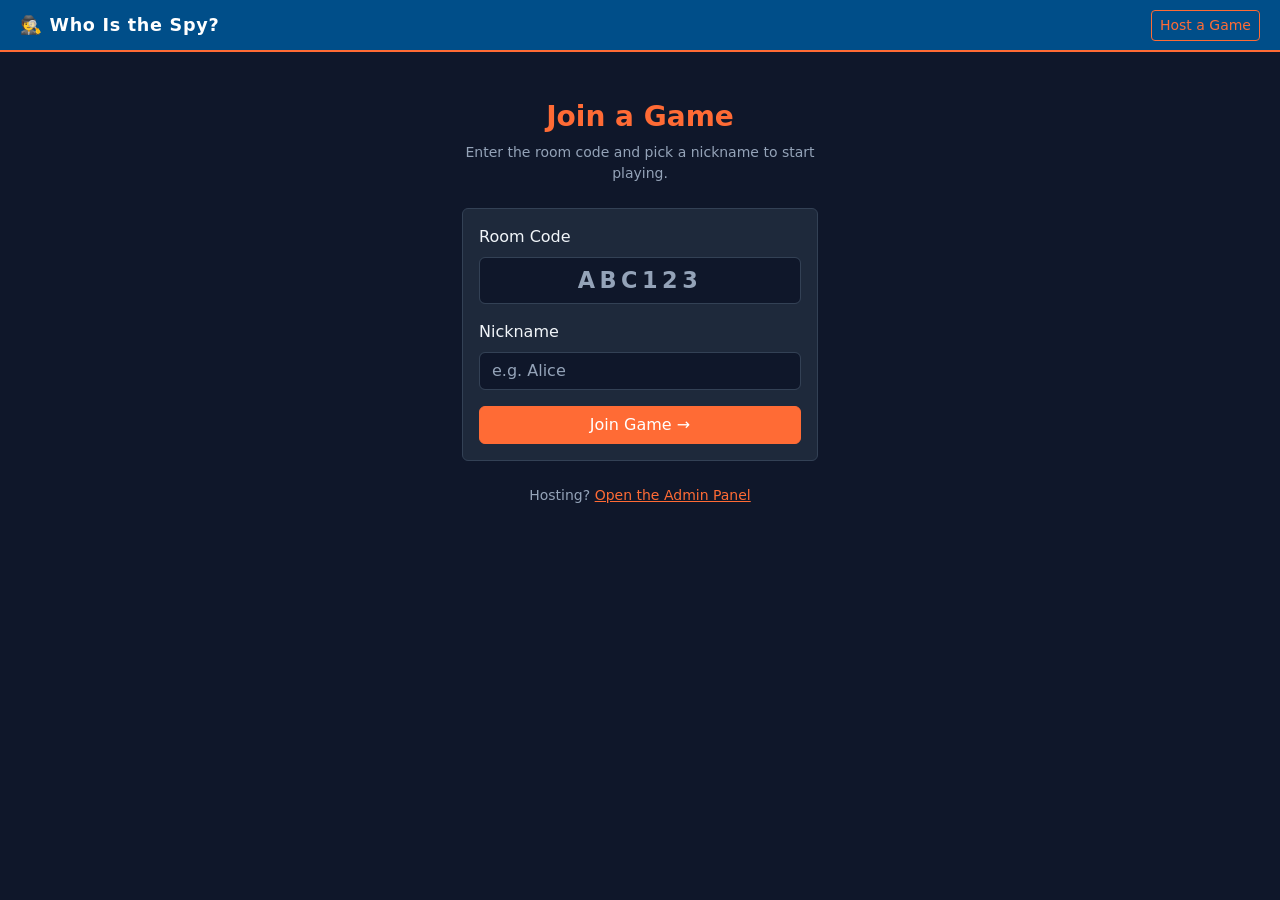
<file: src/frontend/index.html>
<!DOCTYPE html>
<html lang="en">
<head>
  <meta charset="UTF-8" />
  <meta http-equiv="Cache-Control" content="no-cache, no-store, must-revalidate" />
  <meta http-equiv="Pragma" content="no-cache" />
  <meta http-equiv="Expires" content="0" />
  <meta name="viewport" content="width=device-width, initial-scale=1" />
  <title>Join — Who Is the Spy?</title>
  <link rel="stylesheet" href="https://cdn.jsdelivr.net/npm/bootstrap@5.3.3/dist/css/bootstrap.min.css" />
  <link rel="stylesheet" href="css/theme.css" />
  <link rel="stylesheet" href="css/game.css" />
</head>
<body>
  <a href="#main-content" class="sr-only">Skip to main content</a>

  <header class="site-header d-flex align-items-center justify-content-between">
    <span class="brand">🕵️ Who Is the Spy?</span>
    <a href="/admin.html" class="btn btn-sm btn-outline-primary">Host a Game</a>
  </header>

  <main id="main-content" class="container-xl py-5">
    <div class="row justify-content-center">
      <div class="col-lg-4 col-md-6">

        <div class="text-center mb-4">
          <h1 class="h3 fw-bold" style="color:var(--color-primary)">Join a Game</h1>
          <p class="text-muted small">
            Enter the room code and pick a nickname to start playing.
          </p>
        </div>

        <div class="card">
          <div class="card-body">
            <div class="mb-3">
              <label for="input-room-code" class="form-label">Room Code</label>
              <input type="text" id="input-room-code" class="form-control text-center fw-bold"
                     placeholder="ABC123" maxlength="6" autocomplete="off"
                     aria-required="true"
                     style="font-size:1.4rem;letter-spacing:0.2em;text-transform:uppercase" />
            </div>
            <div class="mb-3">
              <label for="input-nickname" class="form-label">Nickname</label>
              <input type="text" id="input-nickname" class="form-control"
                     placeholder="e.g. Alice" maxlength="20"
                     autocomplete="nickname" aria-required="true" />
            </div>
            <div id="join-error" role="alert" aria-live="assertive"
                 class="text-danger small mb-2"></div>
            <button id="btn-join" class="btn btn-primary w-100">
              Join Game →
            </button>
          </div>
        </div>

        <p class="text-center text-muted small mt-4">
          Hosting? <a href="/admin.html">Open the Admin Panel</a>
        </p>

      </div>
    </div>
  </main>

  <script src="https://cdn.jsdelivr.net/npm/bootstrap@5.3.3/dist/js/bootstrap.bundle.min.js"></script>
  <script src="js/shared/api.js"></script>
  <script src="js/shared/toast.js"></script>
  <script src="js/lobby.js"></script>
</body>
</html>
</file>
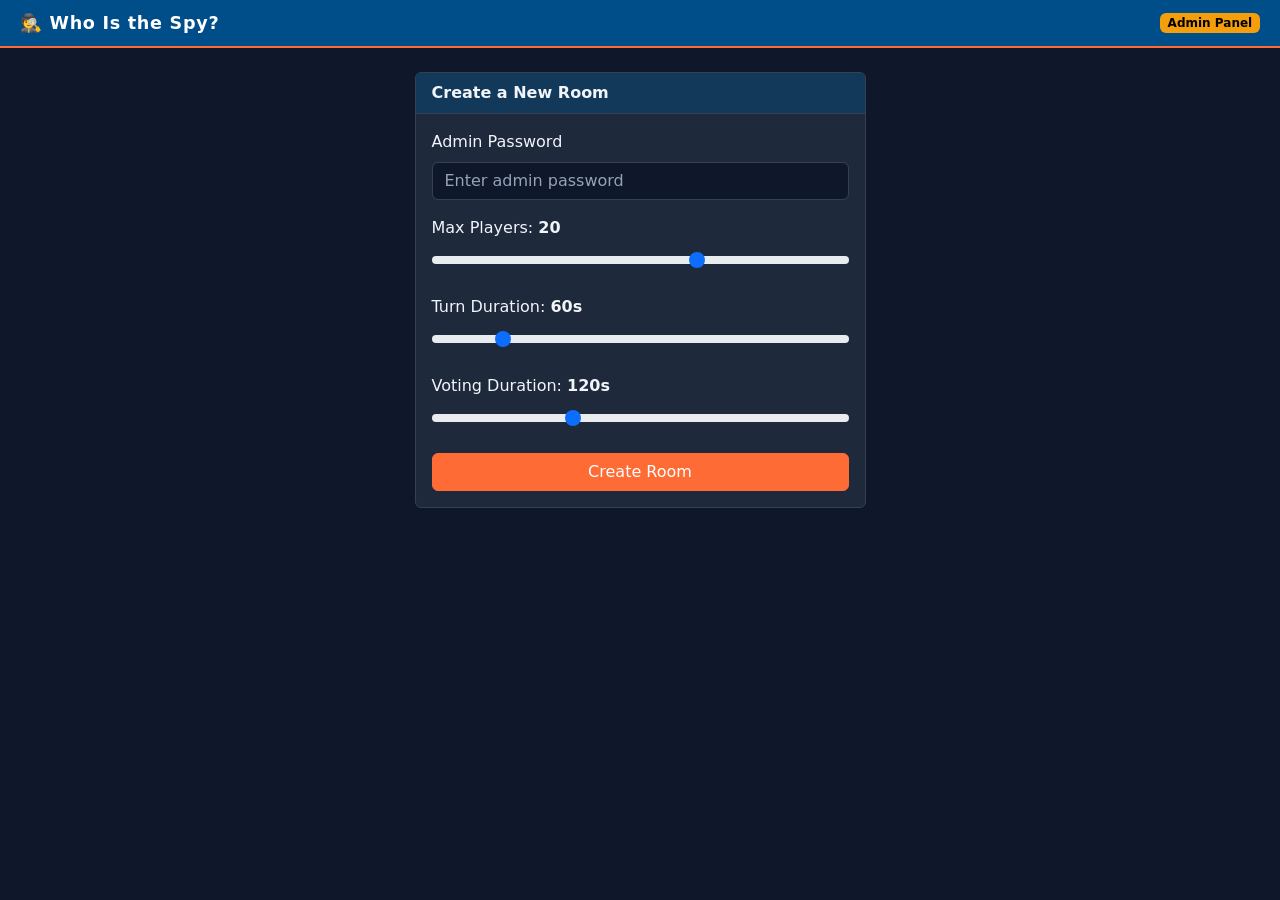
<file: src/frontend/admin.html>
<!DOCTYPE html>
<html lang="en">
<head>
  <meta charset="UTF-8" />
  <meta http-equiv="Cache-Control" content="no-cache, no-store, must-revalidate" />
  <meta http-equiv="Pragma" content="no-cache" />
  <meta http-equiv="Expires" content="0" />
  <meta name="viewport" content="width=device-width, initial-scale=1" />
  <title>Admin — Who Is the Spy?</title>
  <link rel="stylesheet" href="https://cdn.jsdelivr.net/npm/bootstrap@5.3.3/dist/css/bootstrap.min.css" />
  <link rel="stylesheet" href="css/theme.css" />
  <link rel="stylesheet" href="css/game.css" />
</head>
<body>
  <a href="#main-content" class="sr-only">Skip to main content</a>

  <header class="site-header d-flex align-items-center justify-content-between">
    <a href="/" class="brand">🕵️ Who Is the Spy?</a>
    <div class="d-flex align-items-center gap-2">
      <span id="phase-badge" class="phase-badge phase-badge--waiting d-none"
            aria-live="polite" aria-label="Current phase: Waiting">Waiting</span>
      <span class="badge" style="background:var(--color-warning);color:#000;font-size:0.75rem;">
        Admin Panel
      </span>
    </div>
  </header>

  <main id="main-content" class="container-xl py-4">

    <!-- ─── Create room section ─────────────────────────────────────────────── -->
    <section id="section-create" aria-labelledby="heading-create">
      <div class="row justify-content-center">
        <div class="col-lg-5">
          <div class="card">
            <div class="card-header" id="heading-create">Create a New Room</div>
            <div class="card-body">

              <div class="mb-3">
                <label for="input-admin-pass" class="form-label">Admin Password</label>
                <input type="password" id="input-admin-pass" class="form-control"
                       placeholder="Enter admin password" autocomplete="current-password"
                       aria-required="true" />
              </div>

              <div class="mb-3">
                <label for="input-max-players" class="form-label">
                  Max Players: <strong id="max-players-display">20</strong>
                </label>
                <input type="range" id="input-max-players" class="form-range"
                       min="2" max="30" value="20"
                       oninput="document.getElementById('max-players-display').textContent=this.value" />
              </div>

              <div class="mb-3">
                <label for="input-turn-secs-create" class="form-label">
                  Turn Duration: <strong id="turn-secs-create-display">60s</strong>
                </label>
                <input type="range" id="input-turn-secs-create" class="form-range"
                       min="15" max="300" step="5" value="60" />
              </div>

              <div class="mb-3">
                <label for="input-voting-secs-create" class="form-label">
                  Voting Duration: <strong id="voting-secs-create-display">120s</strong>
                </label>
                <input type="range" id="input-voting-secs-create" class="form-range"
                       min="30" max="300" step="10" value="120" />
              </div>

              <button id="btn-create-room" class="btn btn-primary w-100">
                Create Room
              </button>
            </div>
          </div>
        </div>
      </div>
    </section>

    <!-- ─── Room management section (shown after creation) ─────────────────── -->
    <section id="section-room" class="d-none" aria-labelledby="heading-room">
      <div class="row g-3">

        <!-- ── Left column: room info + controls ──────────────────────────── -->
        <div class="col-lg-5">

          <!-- Room card -->
          <div class="card mb-3">
            <div class="card-header" id="heading-room">Room</div>
            <div class="card-body text-center">
              <div class="room-code mb-1" id="display-room-code" aria-label="Room code">——</div>
              <p class="text-muted small mb-2">Shareable link:</p>
              <a id="display-room-link" href="#" class="small text-break" target="_blank">#</a>
              <button id="btn-copy-link" class="btn btn-sm btn-outline-primary mt-2 w-100">
                📋 Copy Link
              </button>
            </div>
          </div>

          <!-- Round controls card -->
          <div class="card mb-3">
            <div class="card-header d-flex justify-content-between align-items-center">
              <span>Round Controls</span>
              <span id="display-phase" class="badge bg-secondary">—</span>
            </div>

            <!-- Admin timer bar -->
            <div id="admin-timer-wrap" class="d-none px-3 pt-3 pb-0">
              <div class="d-flex justify-content-between align-items-center mb-1">
                <small class="text-muted fw-600">Timer</small>
                <small id="admin-timer-label" aria-live="polite" class="text-muted">—</small>
                <span id="admin-timer-paused" class="badge bg-warning text-dark d-none ms-1">⏸ PAUSED</span>
              </div>
              <div class="progress mb-3" style="height:8px;background:var(--color-border);">
                <div id="admin-timer-bar" class="progress-bar timer-bar timer-bar--safe"
                     role="progressbar" style="width:100%"
                     aria-valuenow="100" aria-valuemin="0" aria-valuemax="100">
                </div>
              </div>
            </div>

            <div class="card-body d-flex gap-2 flex-wrap">
              <button id="btn-start-round" class="btn btn-primary btn-sm flex-grow-1">
                ▶ Start Round
              </button>
              <button id="btn-advance" class="btn btn-outline-primary btn-sm flex-grow-1">
                ⏭ Advance
              </button>
              <button id="btn-skip-to-voting" class="btn btn-outline-warning btn-sm flex-grow-1 d-none">
                🗳️ Start Voting
              </button>
<button id="btn-pause-resume" class="btn btn-warning btn-sm flex-grow-1 d-none">
                ⏸ Pause Timer
              </button>
            </div>
            <div class="card-body pt-0">
              <button id="btn-reset-game" class="btn btn-outline-danger btn-sm w-100 mt-2">
                🔄 Reset Game
              </button>
            </div>
          </div>

          <!-- Live duration settings card -->
          <div class="card">
            <div class="card-header">⏱ Adjust Durations</div>
            <div class="card-body">

              <div class="mb-3">
                <label for="input-turn-secs" class="form-label">
                  Turn Duration: <strong id="turn-secs-display">60s</strong>
                </label>
                <input type="range" id="input-turn-secs" class="form-range"
                       min="15" max="300" step="5" value="60" />
              </div>

              <div class="mb-3">
                <label for="input-voting-secs" class="form-label">
                  Voting Duration: <strong id="voting-secs-display">120s</strong>
                </label>
                <input type="range" id="input-voting-secs" class="form-range"
                       min="30" max="300" step="10" value="120" />
              </div>

              <button id="btn-apply-duration" class="btn btn-outline-warning btn-sm w-100">
                💾 Apply Duration
              </button>
            </div>
          </div>

        </div>

        <!-- ── Right column: player list ──────────────────────────────────── -->
        <div class="col-lg-7">
          <div class="card mb-3">
            <div class="card-header d-flex justify-content-between align-items-center">
              <span>Players</span>
              <small id="player-count-summary" class="text-muted"></small>
            </div>

            <!-- Word pair strip (shown once a round starts) -->
            <div id="display-words" class="d-none px-3 pt-3 pb-1">
              <div class="d-flex gap-2 flex-wrap">
                <span class="badge rounded-pill bg-success fs-6 px-3 py-2">
                  Civilian: <strong id="display-civilian-word">—</strong>
                </span>
                <span class="badge rounded-pill bg-danger fs-6 px-3 py-2">
                  Spy: <strong id="display-spy-word">—</strong>
                </span>
              </div>
            </div>

            <div class="card-body" style="max-height:60vh;overflow-y:auto;">
              <ul id="player-list" class="player-list" aria-live="polite" aria-label="Player list">
                <li class="text-muted small p-2">Waiting for players…</li>
              </ul>
            </div>
          </div>

          <!-- Vote roster (visible only during Voting phase) -->
          <div id="vote-roster-wrap" class="card d-none">
            <div class="card-header d-flex justify-content-between align-items-center">
              <span>🗳️ Votes Cast</span>
              <small id="vote-roster-progress" class="text-muted" aria-live="polite"></small>
            </div>
            <div class="card-body p-2">
              <ul id="vote-roster-list" class="vote-roster" aria-live="polite" aria-label="Votes cast">
                <li class="text-muted small p-2">No votes cast yet…</li>
              </ul>
            </div>
          </div>

        </div>

      </div>
    </section>

  </main>

  <!-- Game over modal -->
  <div class="modal fade" id="gameOverModal" tabindex="-1"
       role="dialog" aria-labelledby="gameOverModalLabel" aria-modal="true"
       data-bs-backdrop="static" data-bs-keyboard="false">
    <div class="modal-dialog modal-dialog-centered">
      <div class="modal-content text-center" id="game-over-modal-content">
        <div class="modal-body py-5 px-4">
          <div id="game-over-icon" style="font-size:3.5rem;margin-bottom:.75rem;" aria-hidden="true"></div>
          <h2 class="h4 mb-2" id="gameOverModalLabel"></h2>
          <p class="mb-2" id="game-over-subtitle" class="text-muted"></p>
          <p class="fw-bold fs-5 mb-4" id="game-over-spy-reveal"></p>
          <button type="button" class="btn btn-primary btn-lg"
                  data-bs-dismiss="modal" aria-label="Close game over screen">
            Close
          </button>
        </div>
      </div>
    </div>
  </div>

  <script src="https://cdn.jsdelivr.net/npm/bootstrap@5.3.3/dist/js/bootstrap.bundle.min.js"></script>
  <script src="js/shared/api.js"></script>
  <script src="js/shared/polling.js"></script>
  <script src="js/shared/toast.js"></script>
  <script src="js/admin.js"></script>
</body>
</html>
</file>
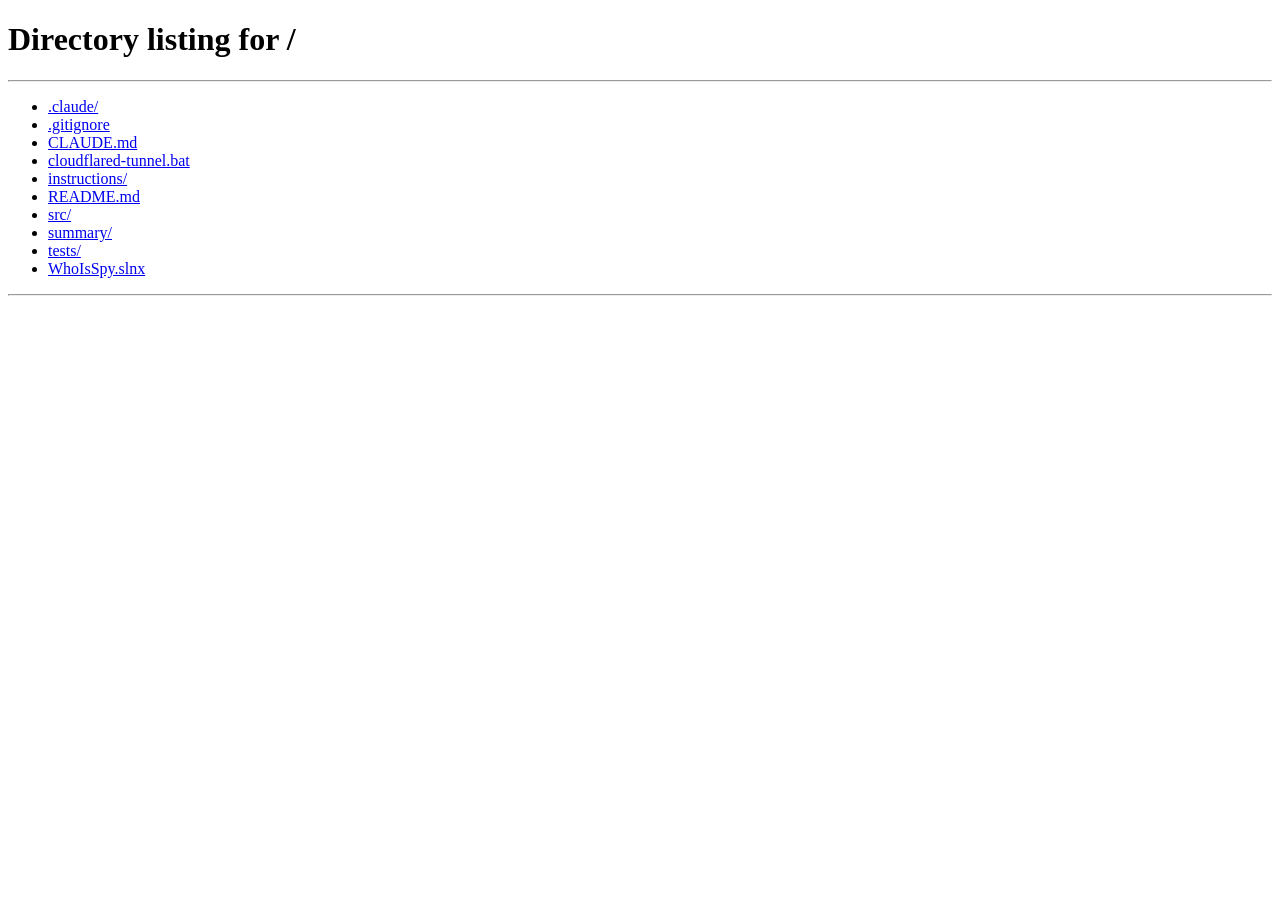
<file: src/frontend/game.html>
<!DOCTYPE html>
<html lang="en">
<head>
  <meta charset="UTF-8" />
  <meta http-equiv="Cache-Control" content="no-cache, no-store, must-revalidate" />
  <meta http-equiv="Pragma" content="no-cache" />
  <meta http-equiv="Expires" content="0" />
  <meta name="viewport" content="width=device-width, initial-scale=1" />
  <title>Game — Who Is the Spy?</title>
  <link rel="stylesheet" href="https://cdn.jsdelivr.net/npm/bootstrap@5.3.3/dist/css/bootstrap.min.css" />
  <link rel="stylesheet" href="css/theme.css" />
  <link rel="stylesheet" href="css/game.css" />
</head>
<body>
  <a href="#main-content" class="sr-only">Skip to main content</a>

  <!-- Header -->
  <header class="site-header d-flex align-items-center justify-content-between gap-3">
    <span class="brand">🕵️ Who Is the Spy?</span>
    <div class="d-flex align-items-center gap-2">
      <span id="phase-badge" class="phase-badge phase-badge--waiting"
            aria-live="polite" aria-label="Current phase: Waiting">Waiting</span>
      <span id="room-code-label" class="text-muted small"></span>
    </div>
    <button id="btn-reveal-word" class="btn btn-sm btn-primary d-none">
      🔍 My Word
    </button>
  </header>

  <main id="main-content" class="container-xl py-3">
    <div class="row g-3">

      <!-- Left: Timer + Players -->
      <div class="col-lg-4">

        <!-- Timer -->
        <div id="timer-bar-wrap" class="card mb-3 d-none">
          <div class="card-body py-2">
            <div class="d-flex justify-content-between mb-1">
              <small class="text-muted fw-600">Turn Timer</small>
              <small id="timer-label" aria-live="polite" class="text-muted">—</small>
            </div>
            <div class="progress" style="height:8px;background:var(--color-border);">
              <div id="timer-bar" class="progress-bar timer-bar timer-bar--safe"
                   role="progressbar" style="width:100%"
                   aria-valuenow="100" aria-valuemin="0" aria-valuemax="100">
              </div>
            </div>
          </div>
        </div>

        <!-- Players -->
        <div class="card">
          <div class="card-header d-flex justify-content-between align-items-center">
            <span>Players</span>
            <span id="player-count" class="badge bg-secondary">0</span>
          </div>
          <div class="card-body p-2" style="max-height:calc(100vh - 220px);overflow-y:auto;">
            <ul id="player-list" class="player-list"
                aria-live="polite" aria-label="Player list">
              <li class="text-muted small p-2">Waiting for players…</li>
            </ul>
          </div>
        </div>
      </div>

      <!-- Right: Game actions -->
      <div class="col-lg-8">

        <!-- Discussion info -->
        <div id="section-discussion" class="card mb-3">
          <div class="card-header">Discussion</div>
          <div class="card-body">
            <p class="text-muted small mb-1">
              Each player takes a turn describing their word without saying it directly.
            </p>
            <div id="current-speaker-info" aria-live="polite" class="fw-600 mt-2">
              Waiting for the round to start…
            </div>
          </div>
        </div>

        <!-- Voting section (hidden until Voting phase) -->
        <section id="section-vote" class="card d-none" aria-labelledby="vote-heading">
          <div class="card-header" id="vote-heading">🗳️ Vote to Eliminate</div>
          <div class="card-body">
            <p class="text-muted small mb-3">
              Who do you think is the spy? Select a player to vote them out.
            </p>
            <div id="vote-grid" class="vote-grid" role="group"
                 aria-label="Vote for a player"></div>
          </div>
        </section>

      </div>
    </div>
  </main>

  <!-- Word reveal modal -->
  <div class="modal fade spy-reveal-modal" id="wordModal" tabindex="-1"
       role="dialog" aria-labelledby="wordModalLabel" aria-describedby="wordModalDesc">
    <div class="modal-dialog modal-dialog-centered">
      <div class="modal-content">
        <div class="modal-header border-0 pb-0">
          <h2 class="modal-title h5" id="wordModalLabel">Your Secret Word</h2>
          <button type="button" class="btn-close btn-close-white"
                  data-bs-dismiss="modal" aria-label="Close"></button>
        </div>
        <div class="modal-body text-center py-4">
          <p id="wordModalDesc" class="text-muted small mb-3">
            Tap the word below to reveal it. Keep it secret!
          </p>
          <div id="word-display" class="word-reveal" role="button"
               tabindex="0" aria-label="Tap to reveal your word"
               data-word="">
            Tap to reveal
          </div>
        </div>
        <div class="modal-footer border-0 pt-0 justify-content-center">
          <small class="text-muted">Don't say the word directly!</small>
        </div>
      </div>
    </div>
  </div>

  <!-- Your turn to speak modal -->
  <div class="modal fade" id="speakModal" tabindex="-1"
       role="dialog" aria-labelledby="speakModalLabel" aria-modal="true"
       data-bs-backdrop="static" data-bs-keyboard="false">
    <div class="modal-dialog modal-dialog-centered modal-sm">
      <div class="modal-content text-center" style="border:2px solid var(--color-warning);">
        <div class="modal-body py-4 px-3">
          <div style="font-size:2.5rem;margin-bottom:.5rem;" aria-hidden="true">🎤</div>
          <h2 class="h5 mb-2" id="speakModalLabel" style="color:var(--color-warning);">
            It's your turn!
          </h2>
          <p class="text-muted small mb-3">
            Describe your word without saying it directly. Everyone is listening!
          </p>
          <button type="button" class="btn btn-warning w-100"
                  data-bs-dismiss="modal" aria-label="Got it, I'm ready to speak">
            Got it — I'm ready!
          </button>
        </div>
      </div>
    </div>
  </div>

  <!-- Time's up modal -->
  <div class="modal fade" id="timesUpModal" tabindex="-1"
       role="dialog" aria-labelledby="timesUpModalLabel" aria-modal="true"
       data-bs-backdrop="static" data-bs-keyboard="false">
    <div class="modal-dialog modal-dialog-centered modal-sm">
      <div class="modal-content text-center" style="border:2px solid var(--color-danger);">
        <div class="modal-body py-4 px-3">
          <div style="font-size:2.5rem;margin-bottom:.5rem;" aria-hidden="true">⏰</div>
          <h2 class="h5 mb-2" id="timesUpModalLabel" style="color:var(--color-danger);">
            Time's up!
          </h2>
          <p class="text-muted small mb-3">
            Please wrap up — your turn is over. Let someone else speak.
          </p>
          <button type="button" class="btn btn-danger w-100"
                  data-bs-dismiss="modal" aria-label="Okay, I'll stop">
            OK, I'll stop!
          </button>
        </div>
      </div>
    </div>
  </div>

  <!-- Game over modal -->
  <div class="modal fade" id="gameOverModal" tabindex="-1"
       role="dialog" aria-labelledby="gameOverModalLabel" aria-modal="true"
       data-bs-backdrop="static" data-bs-keyboard="false">
    <div class="modal-dialog modal-dialog-centered">
      <div class="modal-content text-center" id="game-over-modal-content">
        <div class="modal-body py-5 px-4">
          <div id="game-over-icon" style="font-size:3.5rem;margin-bottom:.75rem;" aria-hidden="true"></div>
          <h2 class="h4 mb-2" id="gameOverModalLabel"></h2>
          <p class="mb-2" id="game-over-subtitle" class="text-muted"></p>
          <p class="fw-bold fs-5 mb-4" id="game-over-spy-reveal"></p>
          <button type="button" class="btn btn-primary btn-lg"
                  data-bs-dismiss="modal" aria-label="Close game over screen">
            Close
          </button>
        </div>
      </div>
    </div>
  </div>

  <script src="https://cdn.jsdelivr.net/npm/bootstrap@5.3.3/dist/js/bootstrap.bundle.min.js"></script>
  <script src="js/shared/api.js"></script>
  <script src="js/shared/polling.js"></script>
  <script src="js/shared/toast.js"></script>
  <script src="js/vote.js"></script>
  <script src="js/game.js"></script>
</body>
</html>
</file>
<file: src/frontend/css/theme.css>
/* ── CSS Custom Properties ─────────────────────────────────────────────────── */
:root {
  --color-primary:   #FF6B35;
  --color-secondary: #004E89;
  --color-success:   #10B981;
  --color-danger:    #EF4444;
  --color-warning:   #F59E0B;
  --color-bg:        #0F172A;
  --color-surface:   #1E293B;
  --color-text:      #F1F5F9;
  --color-muted:     #94A3B8;
  --color-border:    #334155;
}

/* ── Base reset ────────────────────────────────────────────────────────────── */
body {
  background-color: var(--color-bg);
  color: var(--color-text);
  font-family: system-ui, -apple-system, "Segoe UI", sans-serif;
  min-height: 100vh;
}

/* ── Bootstrap overrides ───────────────────────────────────────────────────── */
.btn-primary {
  background-color: var(--color-primary);
  border-color: var(--color-primary);
  color: #fff;
}
.btn-primary:hover, .btn-primary:focus {
  background-color: #e55a24;
  border-color: #e55a24;
  color: #fff;
}
.btn-outline-primary {
  color: var(--color-primary);
  border-color: var(--color-primary);
}
.btn-outline-primary:hover {
  background-color: var(--color-primary);
  color: #fff;
}
.card {
  background-color: var(--color-surface);
  border-color: var(--color-border);
  color: var(--color-text);
}
.card-header {
  background-color: rgba(0,78,137,0.4);
  border-color: var(--color-border);
  font-weight: 600;
  color: var(--color-text);
}
.list-group-item {
  background-color: var(--color-surface);
  border-color: var(--color-border);
  color: var(--color-text);
}
.modal-content {
  background-color: var(--color-surface);
  color: var(--color-text);
  border-color: var(--color-border);
}
.modal-header, .modal-footer {
  border-color: var(--color-border);
}
.form-control, .form-select {
  background-color: #0f172a;
  border-color: var(--color-border);
  color: var(--color-text);
}
.form-control:focus, .form-select:focus {
  background-color: #0f172a;
  border-color: var(--color-primary);
  color: var(--color-text);
  box-shadow: 0 0 0 0.2rem rgba(255,107,53,0.25);
}
.form-control::placeholder {
  color: var(--color-muted);
}
.badge.bg-secondary { background-color: var(--color-secondary) !important; }
.badge.bg-success   { background-color: var(--color-success) !important; }
.badge.bg-danger    { background-color: var(--color-danger) !important; }
.badge.bg-warning   { background-color: var(--color-warning) !important; color: #000 !important; }
.text-muted         { color: var(--color-muted) !important; }
hr { border-color: var(--color-border); }
a { color: var(--color-primary); }
a:hover { color: #e55a24; }

/* ── Accessibility ─────────────────────────────────────────────────────────── */
.sr-only {
  position: absolute;
  width: 1px; height: 1px;
  padding: 0; margin: -1px;
  overflow: hidden;
  clip: rect(0,0,0,0);
  white-space: nowrap;
  border: 0;
}

:focus-visible {
  outline: 2px solid var(--color-primary);
  outline-offset: 2px;
  border-radius: 4px;
}

/* ── Navigation / header ───────────────────────────────────────────────────── */
.site-header {
  background-color: var(--color-secondary);
  border-bottom: 2px solid var(--color-primary);
  padding: 0.6rem 1.25rem;
}
.site-header .brand {
  font-size: 1.1rem;
  font-weight: 700;
  color: #fff;
  letter-spacing: 0.04em;
  text-decoration: none;
}

/* ── Reduced motion ────────────────────────────────────────────────────────── */
@media (prefers-reduced-motion: reduce) {
  *, *::before, *::after {
    animation-duration: 0.01ms !important;
    transition-duration: 0.01ms !important;
  }
}
</file>
<file: src/frontend/css/game.css>
/* ── Phase badge ───────────────────────────────────────────────────────────── */
.phase-badge {
  font-size: 0.75rem;
  font-weight: 600;
  letter-spacing: 0.08em;
  text-transform: uppercase;
  padding: 0.3em 0.7em;
  border-radius: 99px;
  transition: background-color 0.3s ease, color 0.3s ease;
}
.phase-badge--waiting    { background: var(--color-secondary); color: #fff; }
.phase-badge--discussion { background: var(--color-primary);   color: #fff; }
.phase-badge--voting     { background: var(--color-warning);   color: #000; }
.phase-badge--ended      { background: var(--color-danger);    color: #fff; }
.phase-badge--spywon     { background: var(--color-danger);    color: #fff; }
.phase-badge--civilianswon { background: var(--color-success); color: #fff; }

/* ── Player card / list ────────────────────────────────────────────────────── */
.player-list {
  list-style: none;
  padding: 0;
  margin: 0;
}
.player-card {
  display: flex;
  align-items: center;
  gap: 0.6rem;
  padding: 0.45rem 0.75rem;
  border-radius: 6px;
  border: 1px solid var(--color-border);
  background: var(--color-surface);
  margin-bottom: 0.3rem;
  transition: opacity 0.3s ease, background-color 0.2s ease;
  min-height: 44px;
}
.player-card--current-turn {
  border-color: var(--color-primary);
  background: rgba(255,107,53,0.12);
}
.player-card--eliminated {
  opacity: 0.45;
}
.player-card--eliminated .player-card__name {
  text-decoration: line-through;
  color: var(--color-muted);
}
.player-card__avatar {
  width: 32px; height: 32px;
  border-radius: 50%;
  background: var(--color-secondary);
  display: flex; align-items: center; justify-content: center;
  font-weight: 700;
  font-size: 0.85rem;
  flex-shrink: 0;
  color: #fff;
}
.player-card__name {
  flex: 1;
  font-weight: 500;
  overflow: hidden;
  text-overflow: ellipsis;
  white-space: nowrap;
}
.player-card__badges {
  display: flex;
  gap: 0.3rem;
  flex-shrink: 0;
}

/* ── Timer bar ─────────────────────────────────────────────────────────────── */
.timer-bar-wrapper {
  margin-bottom: 0.5rem;
}
.timer-bar {
  height: 8px;
  border-radius: 4px;
  transition: width 1s linear, background-color 1s ease;
}
.timer-bar--safe    { background-color: var(--color-success); }
.timer-bar--caution { background-color: var(--color-warning); }
.timer-bar--danger  { background-color: var(--color-danger); }

@keyframes pulse-danger {
  0%, 100% { opacity: 1; }
  50%       { opacity: 0.4; }
}
.timer-bar--pulse {
  animation: pulse-danger 0.8s ease-in-out infinite;
}

/* ── Word reveal ───────────────────────────────────────────────────────────── */
.word-reveal {
  font-size: 2.5rem;
  font-weight: 700;
  letter-spacing: 0.06em;
  text-align: center;
  padding: 2rem;
  filter: blur(8px);
  transition: filter 0.4s ease;
  cursor: pointer;
  user-select: none;
  color: var(--color-primary);
}
.word-reveal--visible {
  filter: blur(0);
}

/* ── Vote buttons ──────────────────────────────────────────────────────────── */
.vote-grid {
  display: flex;
  flex-wrap: wrap;
  gap: 0.5rem;
}
.vote-btn {
  min-width: 44px;
  min-height: 44px;
  border: 2px solid var(--color-border);
  background: var(--color-surface);
  color: var(--color-text);
  border-radius: 6px;
  padding: 0.4rem 0.9rem;
  font-size: 0.9rem;
  cursor: pointer;
  transition: border-color 0.15s, background-color 0.15s;
}
.vote-btn:hover {
  border-color: var(--color-primary);
  background: rgba(255,107,53,0.1);
}
.vote-btn--selected {
  border-color: var(--color-primary);
  background: rgba(255,107,53,0.25);
  color: var(--color-primary);
  font-weight: 600;
}

/* ── Room code display ─────────────────────────────────────────────────────── */
.room-code {
  font-size: 2.2rem;
  font-weight: 700;
  letter-spacing: 0.18em;
  color: var(--color-primary);
  font-family: 'Courier New', monospace;
}

/* ── Toast notifications ───────────────────────────────────────────────────── */
.toast-container {
  position: fixed;
  bottom: 1.5rem;
  right: 1.5rem;
  z-index: 9999;
  display: flex;
  flex-direction: column-reverse;
  gap: 0.5rem;
  pointer-events: none;
}
.game-toast {
  background: var(--color-surface);
  border: 1px solid var(--color-border);
  border-left: 4px solid var(--color-primary);
  color: var(--color-text);
  padding: 0.65rem 1rem;
  border-radius: 6px;
  font-size: 0.9rem;
  min-width: 240px;
  pointer-events: auto;
  animation: slide-in 0.2s ease;
}
.game-toast--success { border-left-color: var(--color-success); }
.game-toast--danger  { border-left-color: var(--color-danger); }
.game-toast--warning { border-left-color: var(--color-warning); }

@keyframes slide-in {
  from { transform: translateX(30px); opacity: 0; }
  to   { transform: translateX(0);    opacity: 1; }
}

/* ── Elimination flash (spy reveal) ───────────────────────────────────────── */
@keyframes spy-reveal {
  0%   { transform: scale(0.8); opacity: 0; }
  60%  { transform: scale(1.05); }
  100% { transform: scale(1);   opacity: 1; }
}
.spy-reveal-modal .modal-content {
  animation: spy-reveal 0.4s ease forwards;
  border: 2px solid var(--color-danger);
}

/* ── Admin vote roster ──────────────────────────────────────────────────────── */
.vote-roster {
  list-style: none;
  padding: 0;
  margin: 0;
}
.vote-row {
  display: flex;
  align-items: center;
  gap: 0.5rem;
  padding: 0.4rem 0.75rem;
  border-radius: 6px;
  border: 1px solid var(--color-border);
  background: var(--color-surface);
  margin-bottom: 0.3rem;
  font-size: 0.9rem;
  min-height: 44px;
}
.vote-row__voter {
  flex: 1;
  font-weight: 500;
  color: var(--color-muted);
}
.vote-row__arrow {
  color: var(--color-muted);
}
.vote-row__target {
  flex: 1;
  font-weight: 500;
}
.vote-row__target--leading {
  color: var(--color-danger);
  font-weight: 700;
}
</file>
